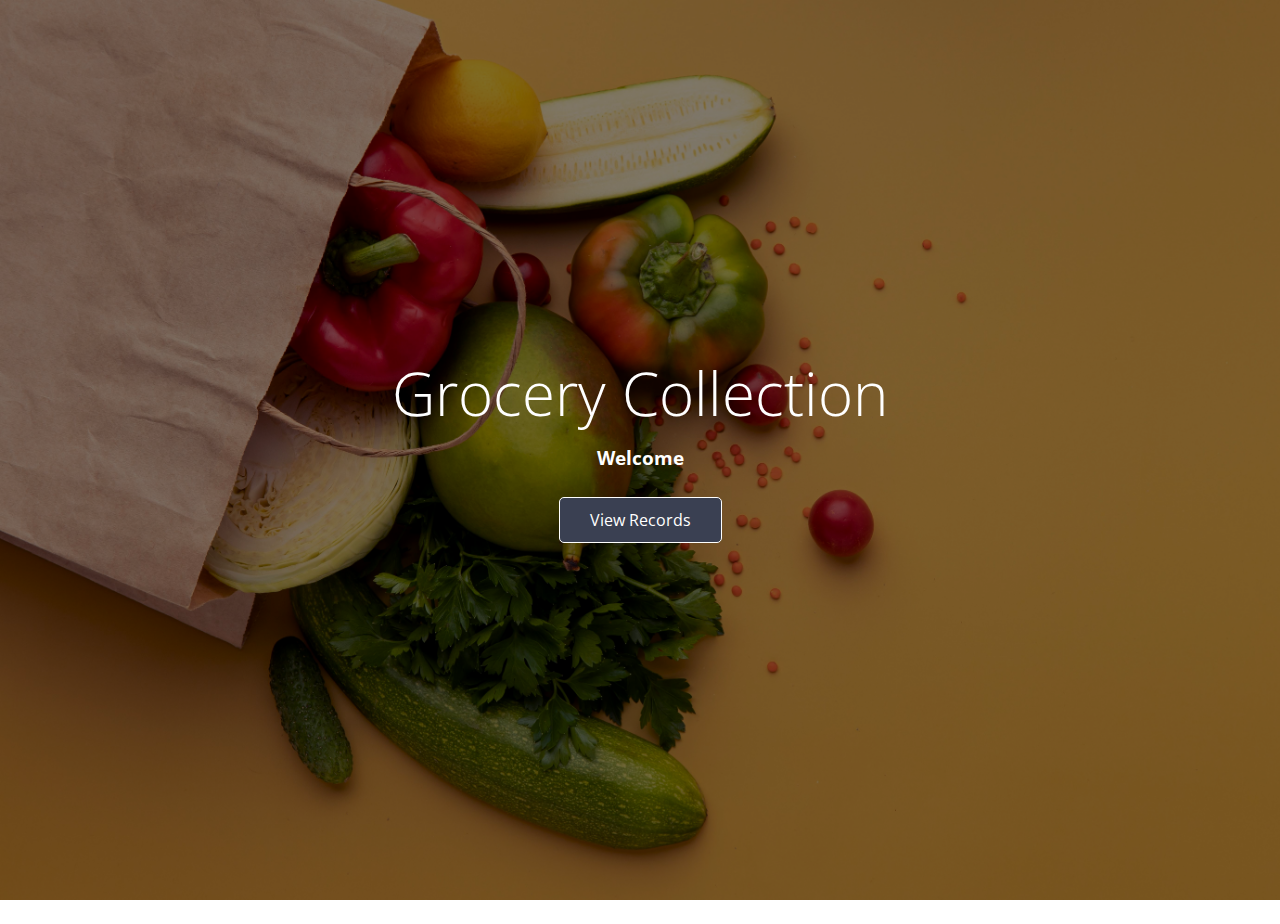
<file: index.html>
<!Doctype html>
<head>
<title>Resident Record</title>
<link rel="stylesheet" type="text/css" href="landing.css">
</head>
<body>
    <section class="showcase">
        <div class="video-container">
            
        </div>
        <div class="content">
            <h1>Grocery Collection</h1>
            <h3>Welcome</h3>
            <a href="table.html" class="btn">View Records</a>
        </div>
    </section>


<br>
      
            
            
            

        


    </section>
</body>
</html>
</file>
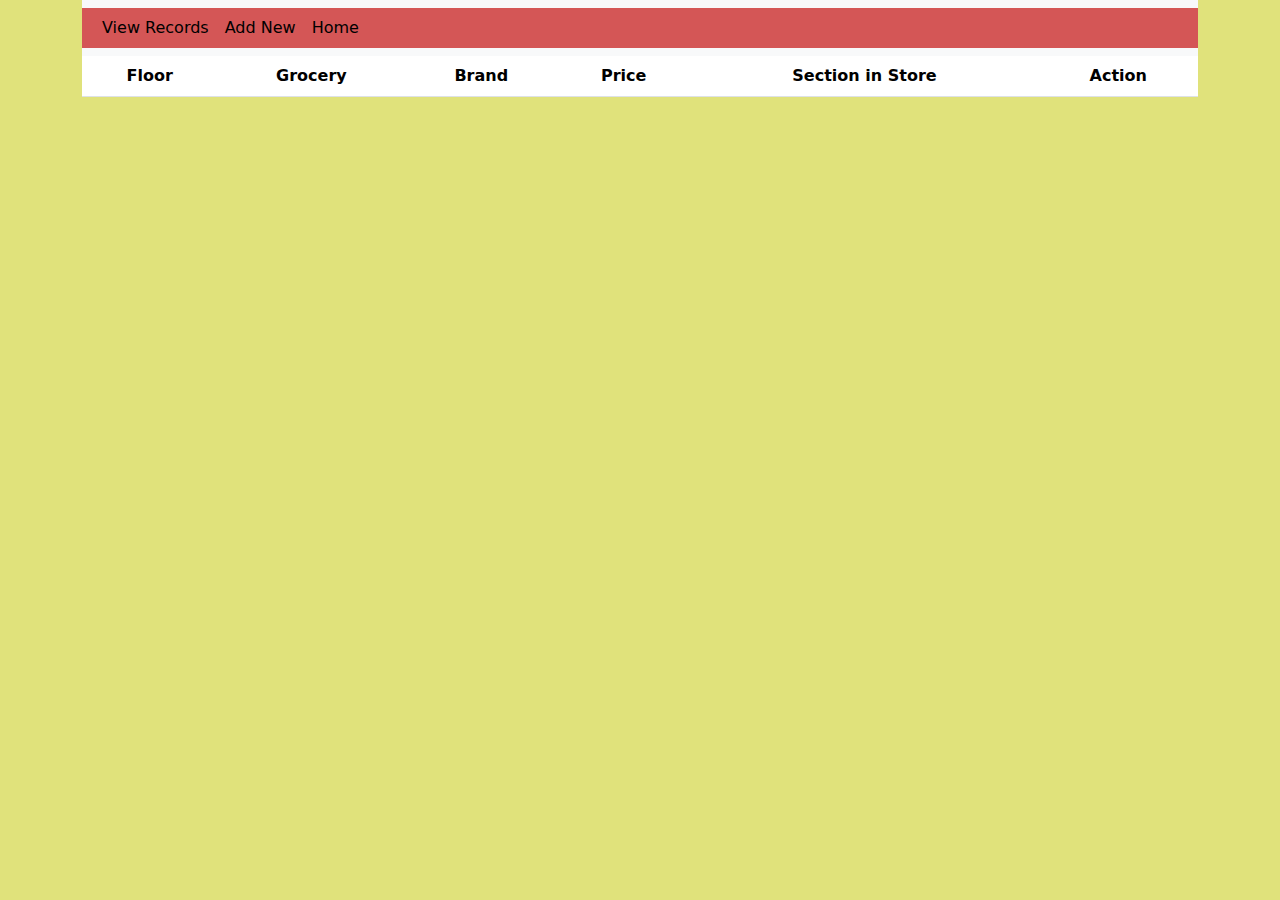
<file: table.html>
<!DOCTYPE html>
	<head>
		<title>DMA Project</title>
		<link href="https://cdn.jsdelivr.net/npm/bootstrap@5.0.2/dist/css/bootstrap.min.css" rel="stylesheet" crossorigin="anonymous">
		<link href="table.css" rel="stylesheet">
		<link rel="stylesheet" href="https://use.fontawesome.com/releases/v5.15.4/css/all.css" integrity="sha384-DyZ88mC6Up2uqS4h/KRgHuoeGwBcD4Ng9SiP4dIRy0EXTlnuz47vAwmeGwVChigm" crossorigin="anonymous">
		<script src="https://cdn.jsdelivr.net/npm/bootstrap@5.0.2/dist/js/bootstrap.bundle.min.js"crossorigin="anonymous"></script>
	</head>
	<body class="d-flex flex-column h-100 container">
		<header>
			<nav class="navbar navbar-expand-lg navbar-light bg-light">
			  <div class="container-fluid">
				<div class="collapse navbar-collapse" id="navbarNavAltMarkup">
				  <div class="navbar-nav">
					<a id="test1" class="nav-link active" id="activestuff" aria-current="page" href="#">View Records </a>
					<a id="test2" class="nav-link " href="add.html">Add New</a>
					<a id="test3" class="nav-link " href="index.html">Home</a>
				  </div>
				</div>
			  </div>
			</nav>
		</header>
		
		<table class="table table-striped table-hover text-center">
			<thead>
					<th scope="col">Floor</th>
				    <th scope="col">Grocery</th>
                    <th scope="col">Brand</th>
                    <th scope="col">Price</th>
                    <th scope="col">Section in Store</th>
                    
                    <th scope="col">Action</th>
			</thead>
			<tbody id="tbody">
				
			</tbody>
		</table>
		

	</body>
	<script src="script.js"></script>
	<script>
		getData();
	</script>
</html>
</file>
<file: landing.css>
@import url('https://fonts.googleapis.com/css2?family=Open+Sans:wght@300;400&display=swap');

:root {
	--primary-color: #3a4052;
}

* {
	box-sizing: border-box;
	margin: 0;
	padding: 0;
}

body {
	font-family: 'Open Sans', sans-serif;
	line-height: 1.5;
}

a {
	text-decoration: none;
	color: var(--primary-color);
}

h1 {
	font-weight: 300;
	font-size: 60px;
	line-height: 1.2;
	margin-bottom: 15px;
}

.showcase {
	height: 100vh;
	display: flex;
	align-items: center;
	justify-content: center;
	text-align: center;
	color: #fff;
	padding: 0 20px;
}

.video-container {
	position: absolute;
	top: 0;
	left: 0;
	width: 100%;
	height: 100%;
	overflow: hidden;
	background-image:url(bg.jpg);
	background-size: cover;
	background-repeat:no-repeat;
}

.video-container video {
	min-width: 100%;
	min-height: 100%;
  position: absolute;
	top: 50%;
	left: 50%;
	transform: translate(-50%, -50%);
	object-fit: cover;
}

.video-container:after {
	content: '';
	z-index: 1;
	height: 100%;
	width: 100%;
	top: 0;
	left: 0;
	background: rgba(0, 0, 0, 0.5);
	position: absolute;
}

.content {
	z-index: 2;
}

.btn {
	display: inline-block;
	padding: 10px 30px;
	background: var(--primary-color);
	color: #fff;
	border-radius: 5px;
	border: solid #fff 1px;
	margin-top: 25px;
	opacity: 1;
}

.btn:hover {
	transform: scale(0.98);
}

#about {
	padding: 40px;
	text-align: center;
}

#about p {
	font-size: 1.2rem;
	max-width: 600px;
	margin: auto;
}

#about h2 {
	margin: 30px 0;
	color: var(--primary-color);
}

.social a {
	margin: 0 5px;
}
</file>
<file: table.css>
.container-fluid{
    background-color:#d45656;
}

#test1,#test2,#test3{
    color:rgb(0, 0, 0);
}

#test1:hover,#test2:hover,#test3:hover
{
    color:rgb(56, 18, 228);
}

body{
    background-color:rgb(224, 226, 123);
}

.active{
    color:rgb(152, 218, 66);
}
</file>
